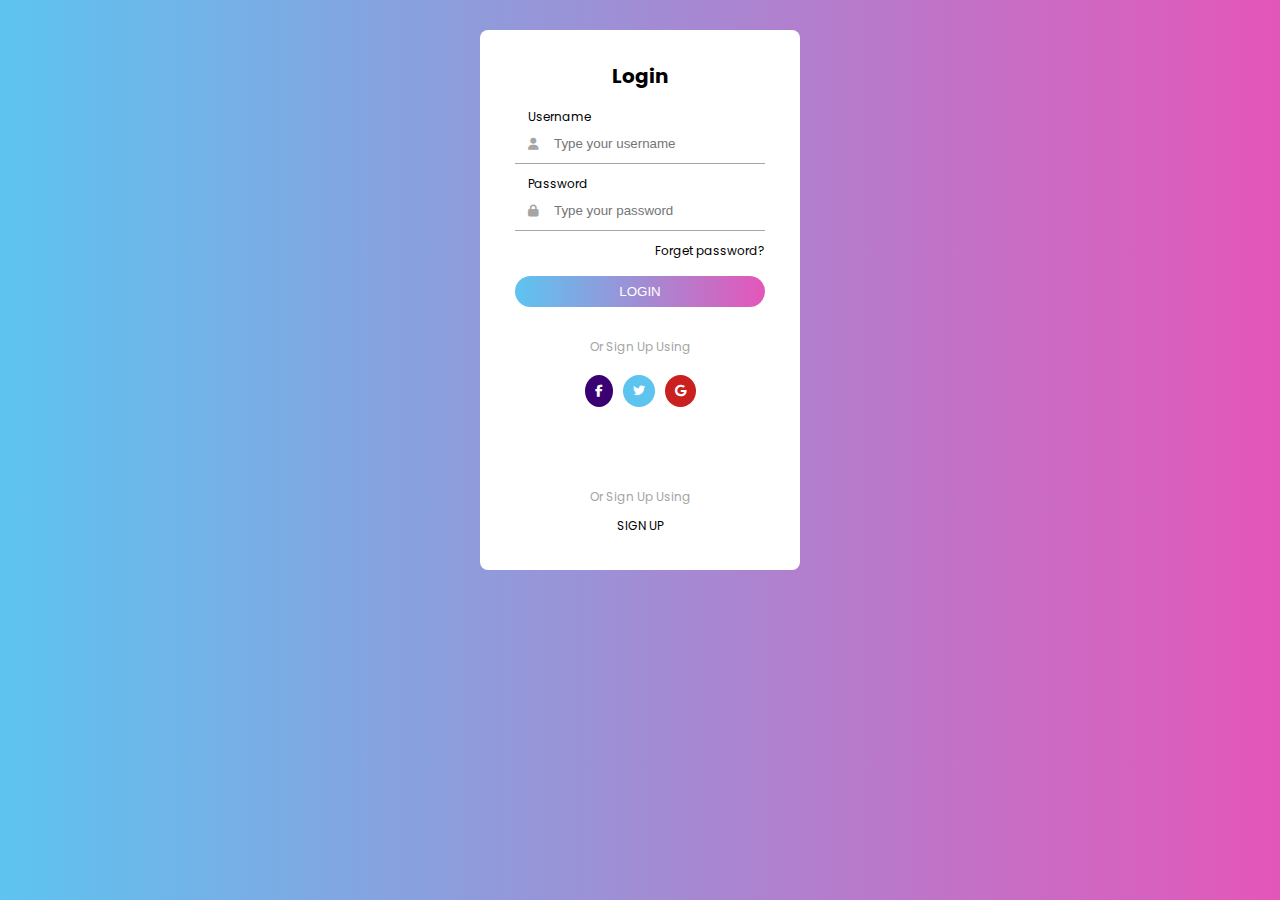
<file: index.html>
<!DOCTYPE html>
<html lang="en">
<head>
    <meta charset="UTF-8">
    <meta name="viewport" content="width=device-width, initial-scale=1.0">
    <title>Form</title>
    <link rel="stylesheet" href="./style.css">
    <link href="https://fonts.googleapis.com/css2?family=Merriweather:wght@400;700&family=Poppins:wght@300;500;700&display=swap" rel="stylesheet">
    <link rel="stylesheet" href="https://cdnjs.cloudflare.com/ajax/libs/font-awesome/6.4.0/css/all.min.css">

</head>
<body>
<section class="container">
    <div class="form-wrapper">
    <h2>Login</h2>
    <form class="contact-form">
        <div class="form-group">
                <label for="Username">Username</label>
                    <div class="input-icon">
                <i class="fa-solid fa-user"></i>
                <input type="text" id="Username" name="Username" placeholder="Type your username">
            </div>
        </div>

        <div class="input-password">
        <div class="form-group password">
                <label for="Password">Password</label>
            <div class="input-icon">
                <i class="fa-solid fa-lock"></i>
                <input type="password" id="Password" name="Password" placeholder="Type your password">
            </div>
        </div>
        <p>Forget password?</p>
        </div>
    </form>
    
    <div class="cta-btns">
        <button>LOGIN</button>
        <p>Or Sign Up Using</p>
        <div class="logos">
            <i class="fa-brands fa-facebook-f"></i>
            <i class="fa-brands fa-twitter"></i>
            <i class="fa-brands fa-google"></i>
        </div>
    </div>
    
    <div class="signup-btn">
        <p>Or Sign Up Using</p>
        <p><a href="./source.html">SIGN UP</a></p>
    </div>
    </div>
</section>

</body>
</html>
</file>
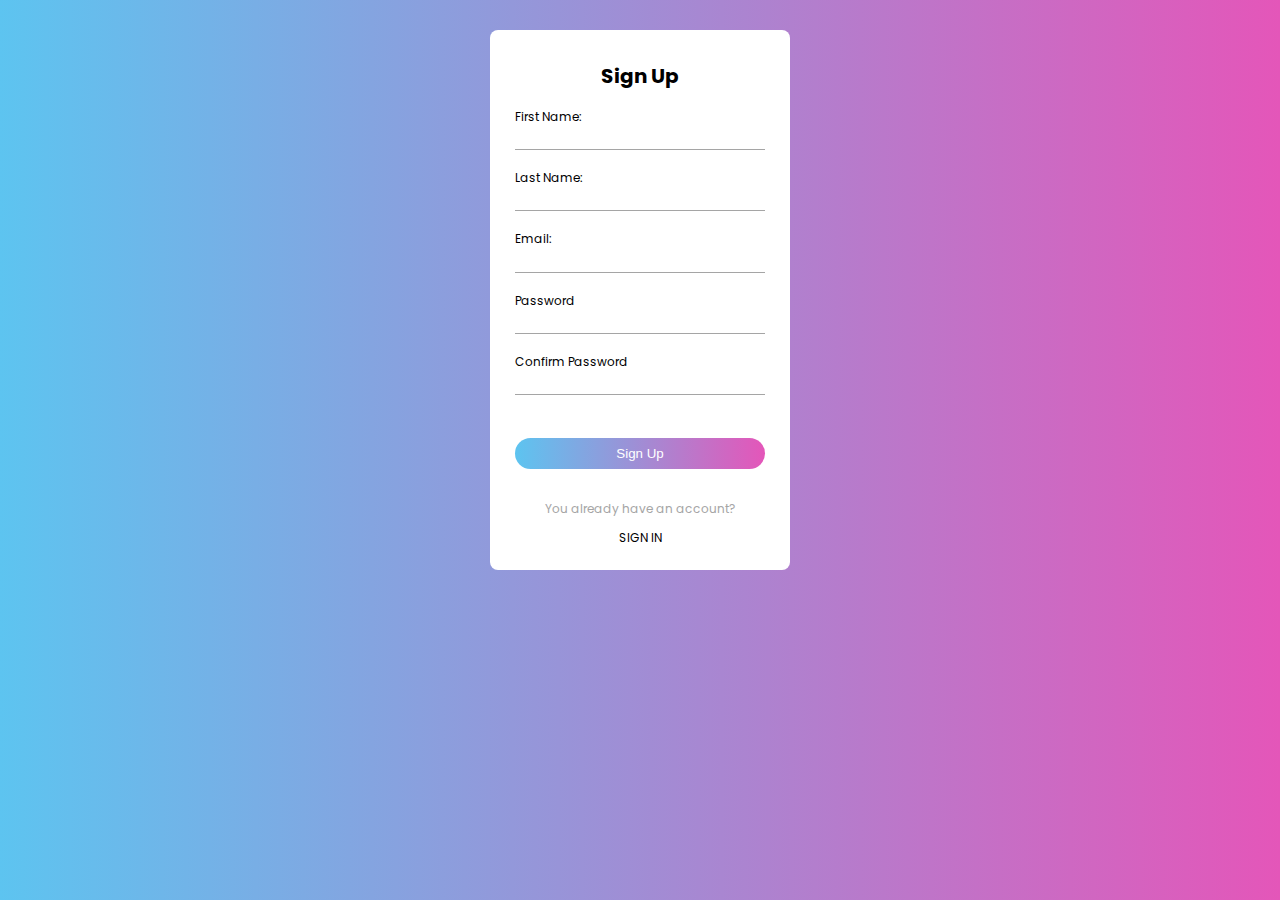
<file: source.html>
<!DOCTYPE html>
<html lang="en">
<head>
    <meta charset="UTF-8">
    <meta name="viewport" content="width=device-width, initial-scale=1.0">
    <title>Sign Up</title>
    <link rel="stylesheet" href="./style.css">
    <link rel="stylesheet" href="./source.css">
    <link href="https://fonts.googleapis.com/css2?family=Merriweather:wght@400;700&family=Poppins:wght@300;500;700&display=swap" rel="stylesheet">
    <link rel="stylesheet" href="https://cdnjs.cloudflare.com/ajax/libs/font-awesome/6.4.0/css/all.min.css">
</head>
<body>
    <section class="container">
    <div class="form-wrapper">
    <h2>Sign Up</h2>
    <form class="contact-form">
        <div class="form-group input-control">
                <label for="firstname">First Name:</label>
                <div class="input-icon">
                <input type="text" id="firstname" name="firstname">
                </div>
                <div class="error"></div>
        </div>

        <div class="form-group input-control">
                <label for="lastname">Last Name:</label>
                <div class="input-icon">
                <input type="text" id="lastname" name="lastname">
                </div>
                <div class="error"></div>
        </div>

        <div class="form-group input-control">
                <label for="email">Email:</label>
                <div class="input-icon">
                <input type="email" id="email" name="email">
                </div>
                <div class="error"></div>
        </div>

        <div class="input-password">
        <div class="form-group input-control">
                <label for="password">Password</label>
                <div class="input-icon">
                <input type="password" id="password" name="password">
                </div>
                <div class="error"></div>
        </div>
        </div>

        <div class="input-password">
        <div class="form-group input-control">
                <label for="password2">Confirm Password</label>
                <div class="input-icon">
                <input type="password" id="password2" name="password">
                </div>
                <div class="error"></div>
        </div>
        </div>
        <button type="submit">Sign Up</button>
    </form>
    
    <div class="signup-btn">
        <p>You already have an account?</p>
        <p><a href="./index.html">SIGN IN</a></p>
    </div>
</div>
<script src="./app.js"></script>
</section>
</body>
</html>
</file>
<file: style.css>
/* variables */
:root {
--color-primary: #5dc4f0;
--color-secondary: #e456b9;
--color-tertiary: #ca2020;

--color-light: #3a0073;
--color-dark: #000000;
--color-gray: #a5a5a5;
--color-accent: #fff;

--font-main: "Poppins", sans-serif;
}

/* resets */
* {
    margin: 0;
    padding: 0;
    box-sizing: border-box;
}

body {
    background: linear-gradient(90deg, var(--color-primary), var(--color-secondary));
    font-family: var(--font-main);
    color: var(--color-gray);
    font-size: 12px;
    line-height: 1.6;
    min-height: 100vh;
}

a{
    text-decoration: none;
    color: var(--color-dark);
}

h2{
    font-size: 20px;
    color: var(--color-dark);
}

input{
    border: none;
    outline: none;
    margin: 10px 0 12px 12px;
    background-color: transparent;
}

button {
    border: none;
    border-radius: 50px;
    cursor: pointer;
    padding: 8px 20px;
    margin-bottom: 30px;
    width: 250px;
    transition: 0.3s ease;
}


/* section */
.container{
    display: flex;
    flex-direction: column;
    align-items: center;
}

.form-wrapper{
    margin: 30px 0;
    height: 540px;
    border-radius: 8px;
    padding: 30px 35px 0px;
    background-color: var(--color-accent);
}

.contact-form{
    margin-top: 15px;
}

.contact-form p{
    position: absolute;
    right: 0;
    margin-top: 10px;
}

.contact-form p,
.form-group label{
    color: var(--color-dark);
}

.form-group label, 
.input-icon i{
    margin-left: 13px;
}

.input-icon{
    border-bottom: 1.7px solid var(--color-gray);
    width: 250px;
    align-items: center;
}

.input-password{
    position: relative;
}

.password{
    margin-top: 10px;
}

.cta-btns{
    margin-top: 45px;
}

.cta-btns button {
    background: linear-gradient(90deg, var(--color-primary), var(--color-secondary));
    color: var(--color-accent);
}

.cta-btns button:hover {
    transform: translateY(-2px);
    opacity: 0.9;
}

.cta-btns, .signup-btn, h2{
    text-align: center;
}

.logos{
    display: flex;
    gap: 10px;
    justify-content: center;
    margin: 18px 0 80px;
}

.fa-brands{
    padding: 10px;
    border-radius: 50%;
    color: var(--color-accent);
}

.fa-facebook-f{
    background-color: var(--color-light);
}

.fa-twitter{
    background-color: var(--color-primary);

}

.fa-google{
    background-color: var(--color-tertiary);

}

.signup-btn p:last-child{
margin-top: 10px;
}



/* MEDIA QUERY */
@media (max-width: 480px) {
body {
    font-size: 11px;
}

.form-wrapper {
    width: 90%;
    padding: 18px;
}

.input-icon,
button {
    width: 100%;
}
}


@media (max-width: 768px) {
body {
    font-size: 12px;
}
}
</file>
<file: source.css>
input{
    margin: 0px 0 0px 0px;
    padding: 4px;
    width: 100%;
}

button{
    margin-top: 25px;
    background: linear-gradient(90deg, var(--color-primary), var(--color-secondary));
    color: var(--color-accent);
}

.form-wrapper{
    padding: 30px 25px 0px;

}


/* .input-icon,
.form-group {
    border: none !important;
    background: transparent !important;
} */

.form-group label{
    margin-left: 0;
}

.input-control{
    margin-top: 0px;
}

.input-control .error {
    color: #ff3860;
    font-size: 12px;
    height: 14px;   
    margin-top: 4px;
}

.input-control.success input {
    border: 2px solid #09c372;

}

.input-control.error input {
    border: 2px solid #ff3860; 
}
</file>
